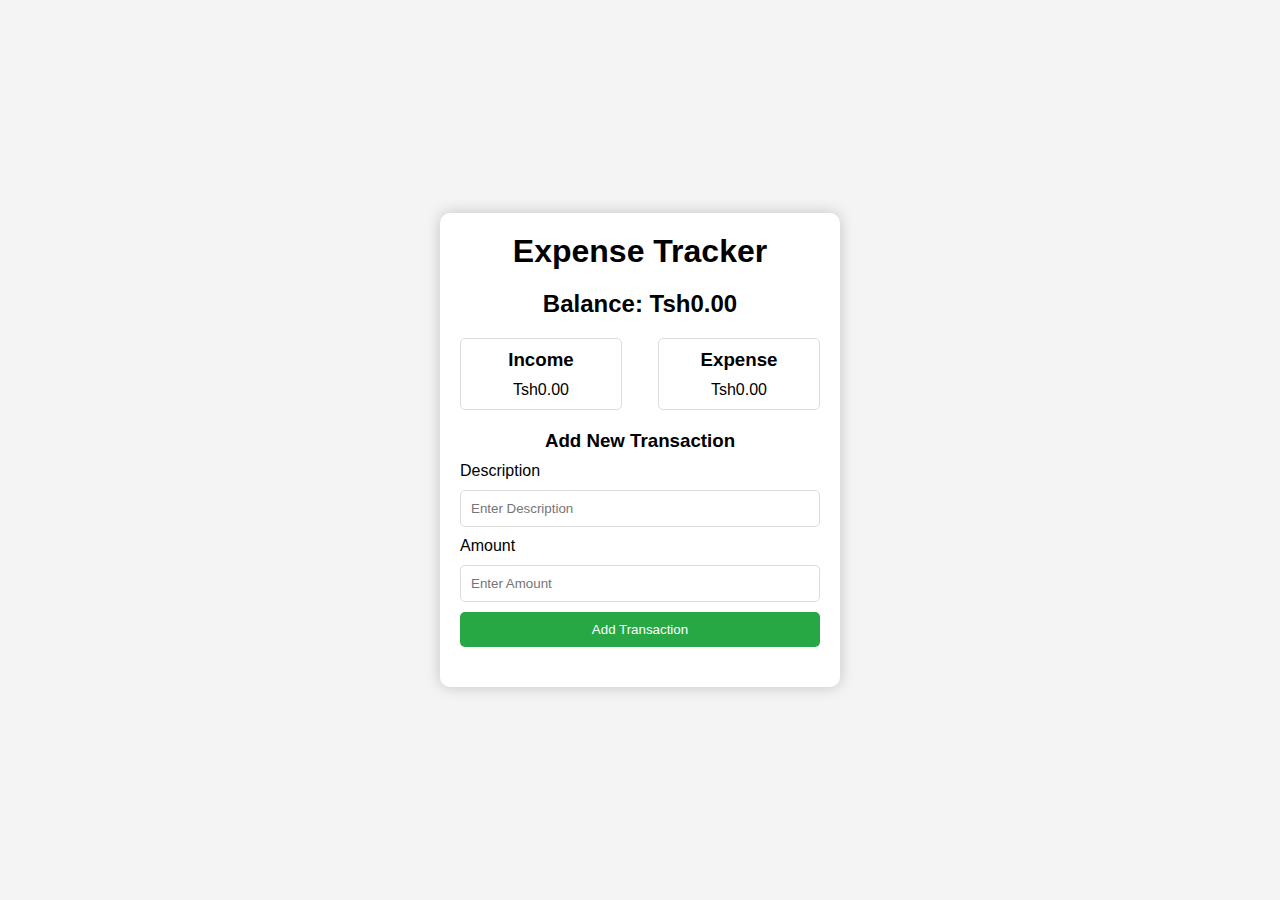
<file: index.html>
<!DOCTYPE html>
<html lang="en">
<head>
    <meta charset="UTF-8">
    <meta name="viewport" content="width=device-width, initial-scale=1.0">
    <title>Expense Tracker</title>
    <link rel="stylesheet" href="style.css">
</head>
<body>
    <div class="container">
        <h1>Expense Tracker</h1>

        <!-- Balance Section -->
        <div class="balance">
            <h2>Balance: <span id="balance">Tsh0.00</span></h2>
        </div>

        <!-- Income and Expense Display -->
        <div class="income-expense">
            <div class="income">
                <h3>Income</h3>
                <p id="income-amount">Tsh0.00</p>
            </div>
            <div class="expense">
                <h3>Expense</h3>
                <p id="expense-amount">Tsh0.00</p>
            </div>
        </div>

        <!-- Transaction Form -->
        <div class="transaction-form">
            <h3>Add New Transaction</h3>
            <form id="transaction-form">
                <label for="description">Description</label>
                <input type="text" id="description" placeholder="Enter Description">

                <label for="amount">Amount</label>
                <input type="number" id="amount" placeholder="Enter Amount">

                <button type="submit">Add Transaction</button>
            </form>
        </div>

        <!-- Transaction List -->
        <ul id="transaction-list"></ul>
    </div>

    <script src="script.js"></script>
</body>
</html>
</file>
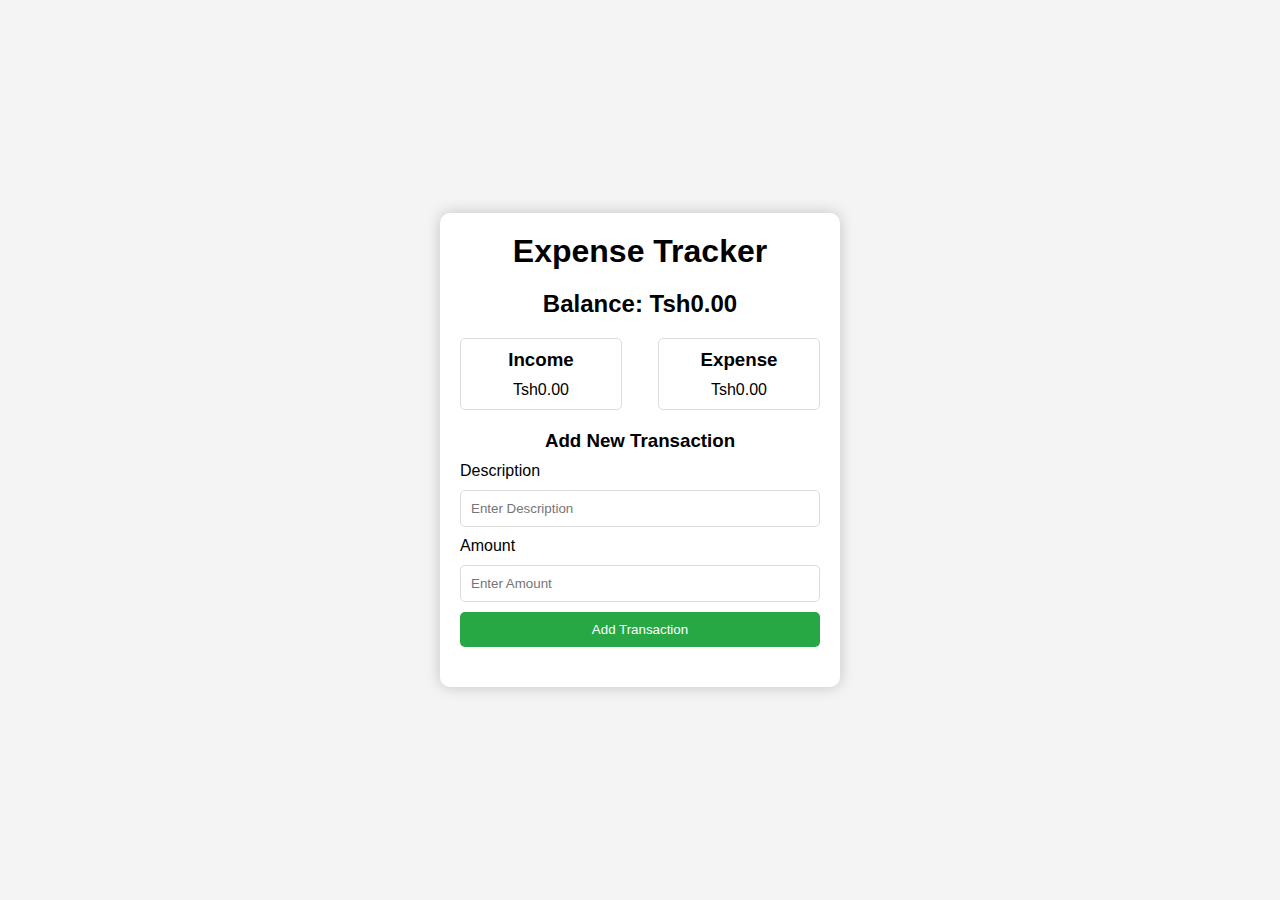
<file: Untitled-1.html>
<!DOCTYPE html>
<html lang="en">
<head>
    <meta charset="UTF-8">
    <meta name="viewport" content="width=device-width, initial-scale=1.0">
    <title>Expense Tracker</title>
    <link rel="stylesheet" href="style.css">
</head>
<body>
    <div class="container">
        <h1>Expense Tracker</h1>

        <!-- Balance Section -->
        <div class="balance">
            <h2>Balance: <span id="balance">Tsh0.00</span></h2>
        </div>

        <!-- Income and Expense Display -->
        <div class="income-expense">
            <div class="income">
                <h3>Income</h3>
                <p id="income-amount">Tsh0.00</p>
            </div>
            <div class="expense">
                <h3>Expense</h3>
                <p id="expense-amount">Tsh0.00</p>
            </div>
        </div>

        <!-- Transaction Form -->
        <div class="transaction-form">
            <h3>Add New Transaction</h3>
            <form id="transaction-form">
                <label for="description">Description</label>
                <input type="text" id="description" placeholder="Enter Description">

                <label for="amount">Amount</label>
                <input type="number" id="amount" placeholder="Enter Amount">

                <button type="submit">Add Transaction</button>
            </form>
        </div>

        <!-- Transaction List -->
        <ul id="transaction-list"></ul>
    </div>

    <script src="script.js"></script>
</body>
</html>
</file>
<file: style.css>
* {
    box-sizing: border-box;
    margin: 0;
    padding: 0;
}

body {
    font-family: 'Arial', sans-serif;
    background-color: #f4f4f4;
    display: flex;
    justify-content: center;
    align-items: center;
    height: 100vh;
}

.container {
    width: 400px;
    background: white;
    padding: 20px;
    box-shadow: 0 0 15px rgba(0, 0, 0, 0.2);
    border-radius: 10px;
}

h1, h2, h3 {
    text-align: center;
    margin-bottom: 10px;
}

.balance {
    margin: 20px 0;
}

.income-expense {
    display: flex;
    justify-content: space-between;
    margin-bottom: 20px;
}

.income, .expense {
    width: 45%;
    padding: 10px;
    text-align: center;
    border: 1px solid #ddd;
    border-radius: 5px;
}

.transaction-form {
    margin-bottom: 20px;
}

.transaction-form input {
    width: 100%;
    padding: 10px;
    margin: 10px 0;
    border: 1px solid #ddd;
    border-radius: 5px;
}

button {
    width: 100%;
    padding: 10px;
    background-color: #28a745;
    color: white;
    border: none;
    border-radius: 5px;
    cursor: pointer;
}

button:hover {
    background-color: #218838;
}

ul {
    list-style: none;
    margin: 20px 0;
}

ul li {
    display: flex;
    justify-content: space-between;
    background-color: #f4f4f4;
    margin-bottom: 10px;
    padding: 10px;
    border-left: 5px solid #ff0033;
}

.income-item {
    border-left-color: #28a745;
}
</file>
